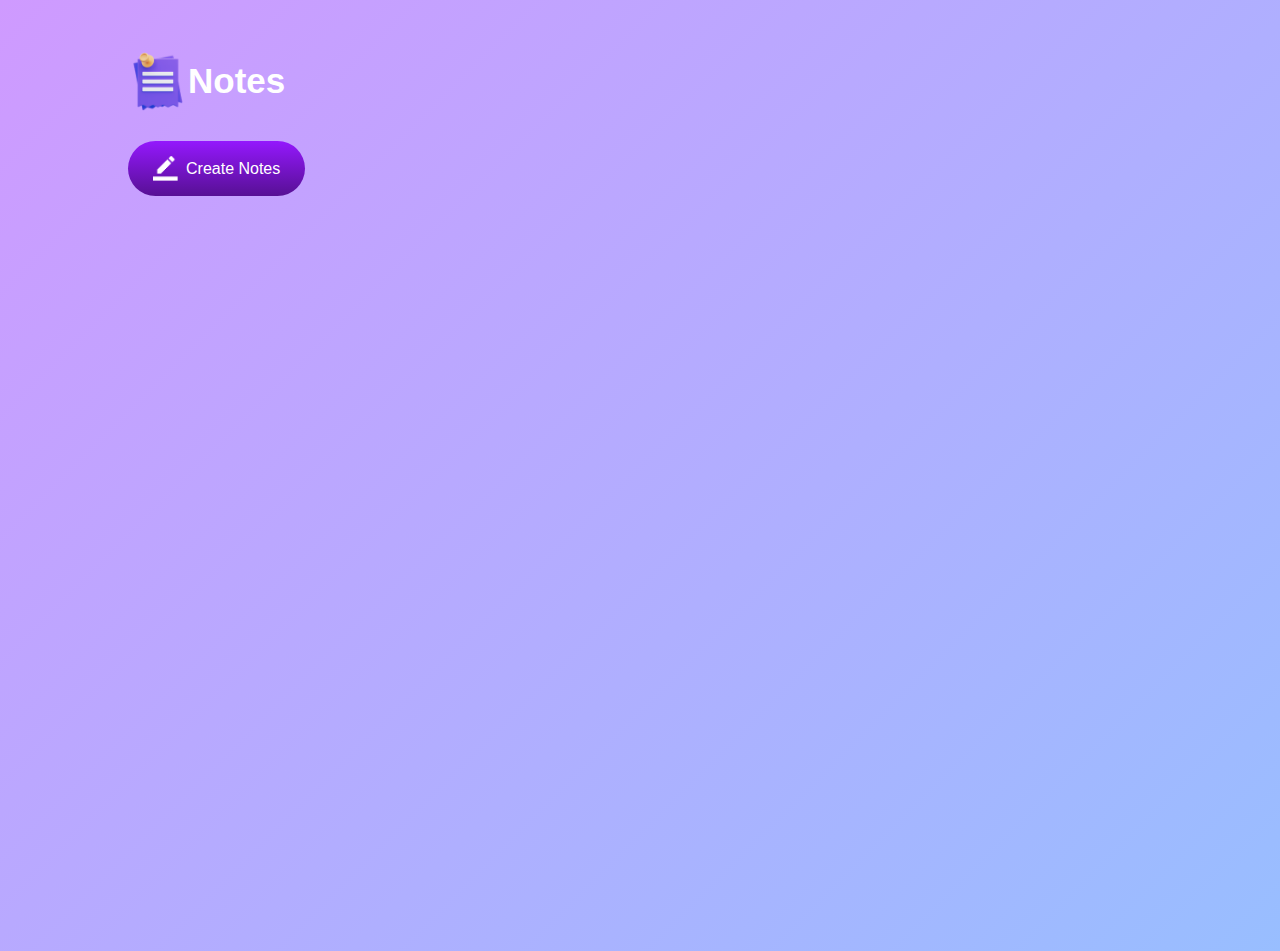
<file: notes/index.html>
<!DOCTYPE html>
<html lang="en">
<head>
    <meta charset="UTF-8">
    <meta name="viewport" content="width=device-width, initial-scale=1.0">
    <link rel="stylesheet" href="a.css">
    <title>Document</title>

 
</head>
<body>
    <div class="container">
        <h1><img src="notes.png" >Notes</h1>
        <button class="btn"><img src="edit.png" >Create Notes</button>
         <div class=" notes-container">
            <!-- <p contenteditable="true" class="input-box">
                <img src="delete.png" >
            </p> -->
         </div>
       
</div>
<script src="b.js"></script>
</body>
</html>
</file>
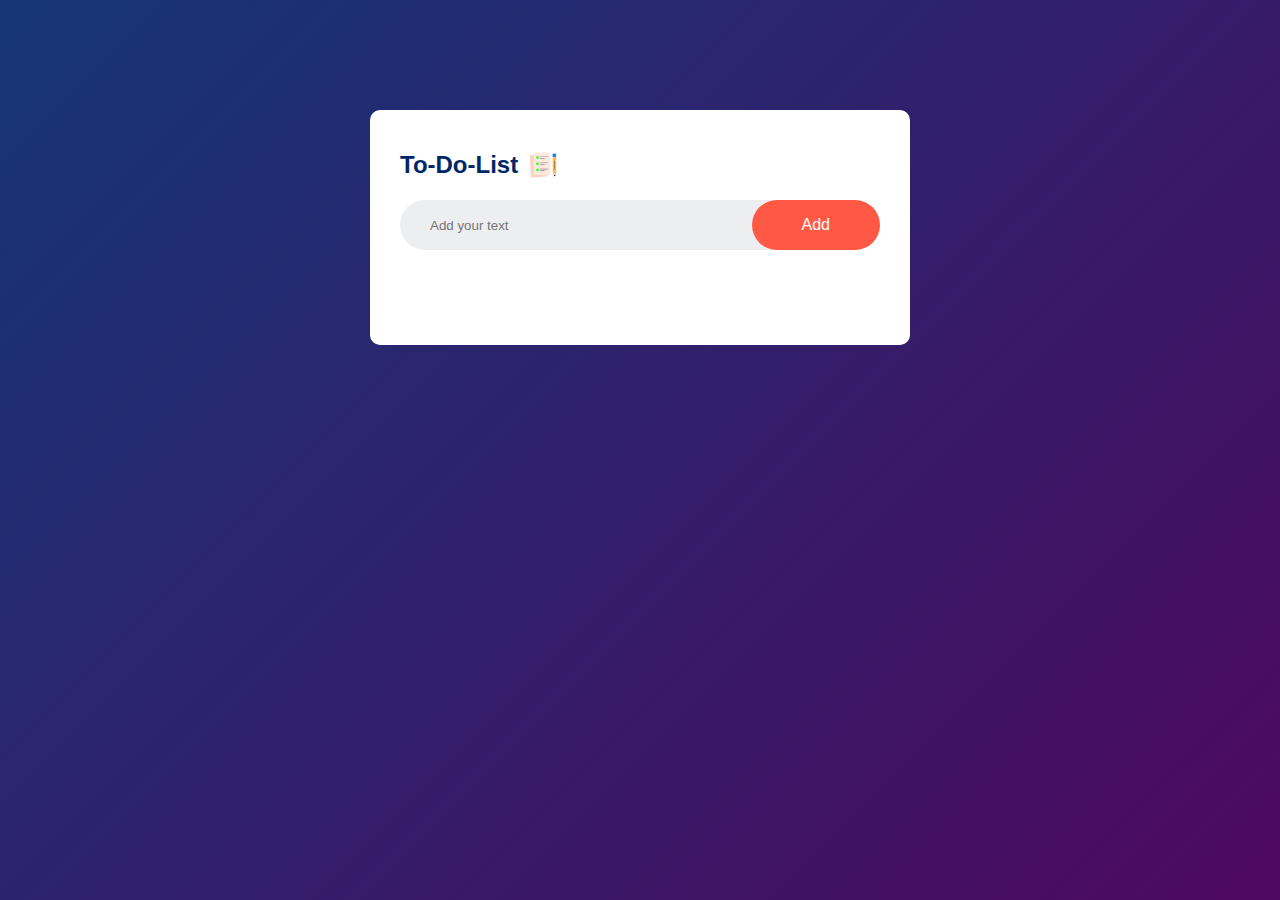
<file: img/gg/index.html>
<!DOCTYPE html>
<html lang="en">
<head>
    <meta charset="UTF-8">
    <meta name="viewport" content="width=device-width, initial-scale=1.0">
    <link rel="stylesheet" href="styl.css">
    <title>To-Do-List</title>
</head>
<body>
    <div class="container">
        <div class="todo-app">
            <h2>To-Do-List<img src="icon.png"></h2>
            <div class="row">
                <input type="text" id="input-box" placeholder="Add your text">
                <button onclick="addTask()">Add</button>
            </div>
            <ul id="list-container">
                <!-- <li class="checked">Task 1</li>
                <li>Task 2</li>
                <li>Task 3</li> -->
            </ul>
        </div>
    </div>
    <script src="script.js"></script>
</body>
</html>
</file>
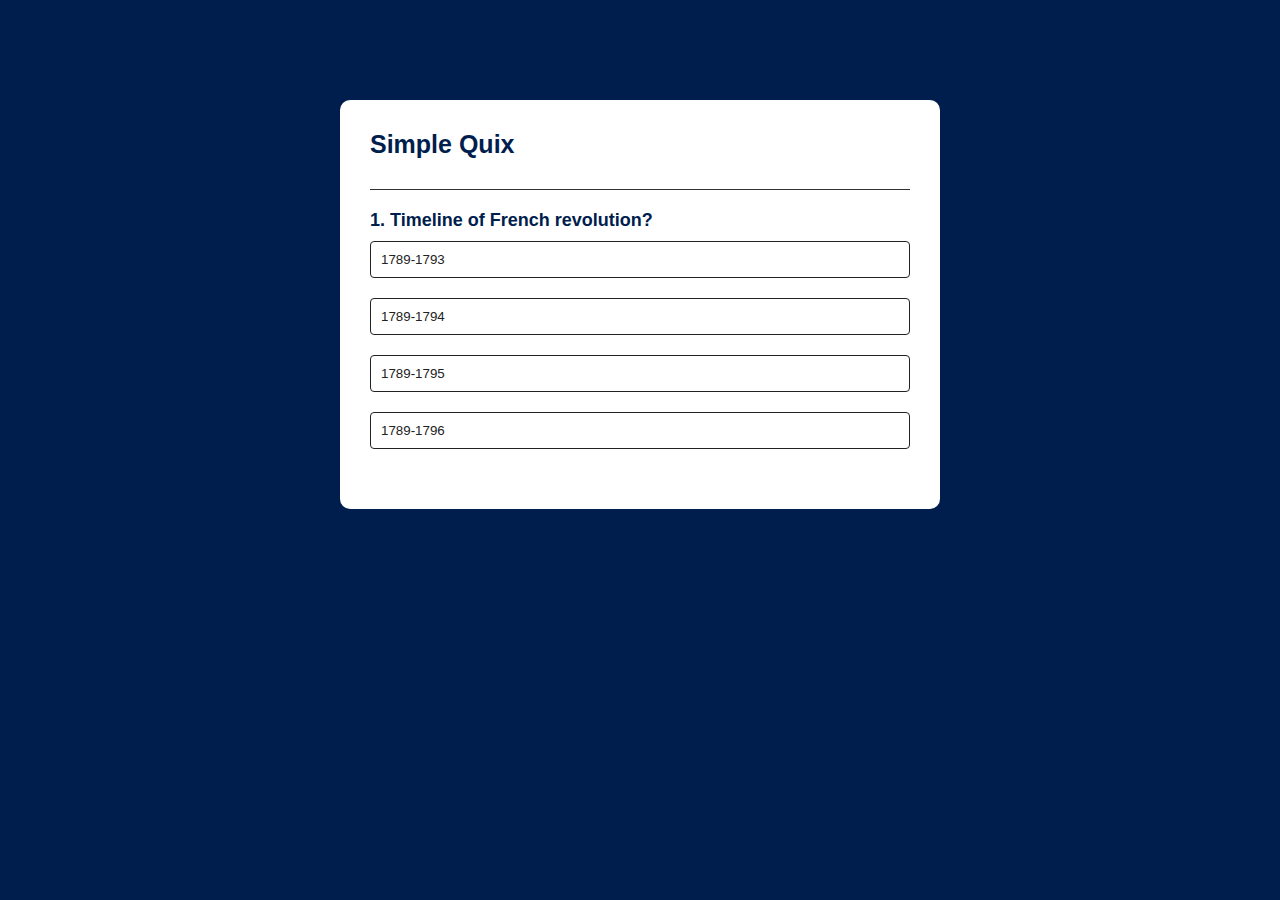
<file: folder-a/q.html>
<!DOCTYPE html>
<html lang="en">
<head>
    <meta charset="UTF-8">
    <meta name="viewport" content="width=device-width, initial-scale=1.0">
    <title>Document</title>
    <link rel="stylesheet" href="qiz.css">
</head>
<body>
    <div class="app">
        <h1>Simple Quix</h1>
        <div class="quiz">
            <h2 id ="question">Question goes here</h2>
            <div id="answer-buttons">
                <button class="btn">Answer 1</button>
                <button class="btn">Answer 2</button>
                <button class="btn">Answer 3</button>
                <button class="btn">Answer 4</button>
            </div>
            <button id="next-btn">Next</button>
                
            
        </div>
    </div>
  <script src="qz.js"></script> 
</body>
</html>
</file>
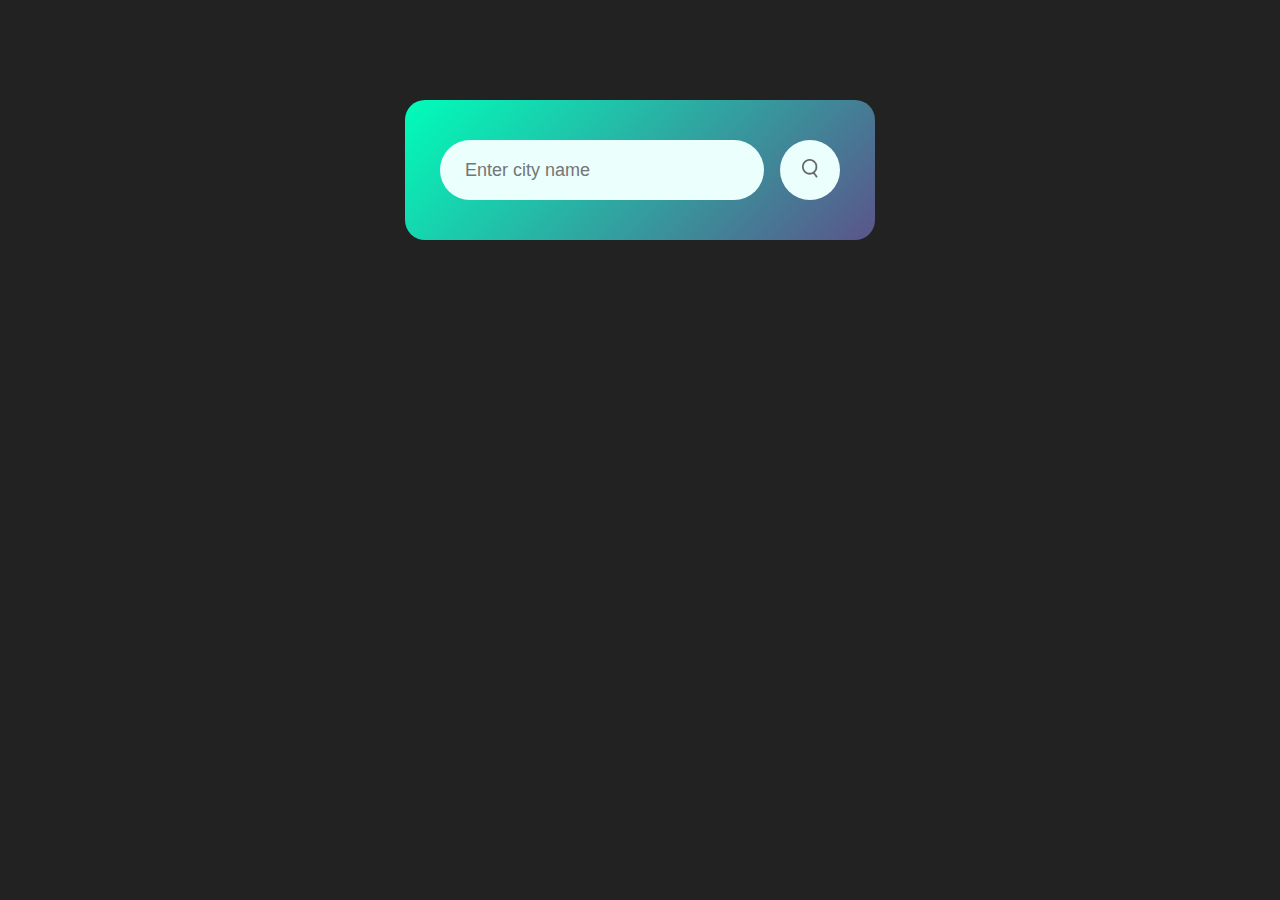
<file: weather2/a.html>
<!DOCTYPE html>
<html lang="en">
<head>
    <meta charset="UTF-8">
    <meta name="viewport" content="width=device-width, initial-scale=1.0">
    <title>Weather App</title>
    <link rel="stylesheet" href="b.css">
</head>
<body>
    <div class="card">
        <div class="search">
            <input type="text" placeholder="Enter city name" spellcheck="false">
            <button><img src="search.png" alt="search icon"></button>
        </div>
        <div class="weather">
            <img src="rain.png" class="weather-icon" alt="weather icon">
            <h1 class="temp">22°C</h1>
            <h2 class="city">Haridwar</h2>
            <div class="details">
               <div class="col">
                <img src="humidity.png" alt="humidity icon">
                <div>
                    <p class="humidity">50%</p>
                    <p>Humidity</p>
                </div>
               </div> 
               <div class="col">
                <img src="wind.png" alt="wind icon">
                <div>
                    <p class="wind">15km/hr</p>
                    <p>Wind speed</p>
                 </div>
               </div> 
            </div>
        </div>
    </div>

    <script src="b1.js"></script>
</body>
</html>
</file>
<file: notes/a.css>
*{
    margin: 0;
    padding: 0;
    font-family: 'Poppins',sans-serif;
    border-radius: border-box;
}

.container{
    width: 100%;
    min-height: 100vh;
    background: linear-gradient(135deg,#cf9aff,#95c0ff);
    color: #fff;
    padding-top: 4%;
    padding-left: 10%;

}
.container h1{
    display: flex;
    align-items: center;
    font-size: 35px;
    font-weight: 600;
}
.container h1 img{
    width: 60px;

}
.container button img{
    width: 25px;
    margin-right: 8px;

}
.container button{
    display: flex;
    align-items: center;
    background: linear-gradient(#9418fd,#571094);
    color: white;
    font-size: 16px;
    outline: 0;
    border: 0;
    border-radius: 40px;
    padding: 15px 25px;
    margin: 30px 0 20px;
    cursor: pointer;
}
.input-box{
    position: relative;
    width: 100%;
    max-width: 500px;
    min-height: 150px;
    background:#fff;
    color: #333;
    padding: 20px;
    margin: 20px 0;
    outline: none;
    border-radius:5px;
}
.input-box img{
    width: 25px;
    position:absolute;
    bottom:15px ;
    right: 15px;
    cursor: pointer;

}
</file>
<file: img/gg/styl.css>
*{
    margin: 0;
    padding: 0;
    font-family: 'Poppins',sans-serif;
    box-sizing: border-box;
}
.container{
    width: 100%;
    min-height:100vh;
    background: linear-gradient(135deg,#153677,#4e085f);
    padding: 10px;
}
.todo-app{
    width:100%;
    max-width: 540px;
    background: #ffffff;
    margin: 100px auto 20px;
    padding:40px 30px 70px;
    border-radius: 10px;

}
.todo-app h2{
    color:#002765;
    display: flex;
    align-items: center;
    margin-bottom: 20px;
}
.todo-app h2 img{
    width:30px;
    margin-left: 10px;
}
.row{
    display: flex;
    align-items: center;
    justify-content: space-between;
    background: #edeef0;
    border-radius: 30px;
    padding-left: 20px;
    margin-bottom: 25px;
}
input{
    flex: 1;
    border: none;
    outline: none;
    background: transparent;
    padding: 10px;
    font-weight:14px;

}
button{
    border:none;
    outline:none;
    padding:16px 50px;
    background: #ff5945;
    color:#fff;
    font-size: 16px;
    cursor: pointer;
    border-radius: 40px;
}

ul li{
    list-style: none;
    font-size: 17px;
    padding: 12px 8px 50px 40px;
    user-select:none;
    cursor: pointer;
    position: relative;
    
}
ul li::before{
    content: '';
    position: absolute;
    height: 28px;
    width:28px;
    border-radius: 50%;
    background-image: url(unchecked.png);
    background-size: cover;
    background-position: center;
    top:12px;
    left:8px;

}
ul li.checked{
    color:#555;
    text-decoration: line-through;
}
ul li.checked::before{
    background-image: url(checked.png);
}
ul li span{
    position: absolute;
    right: 0;
    top:5px;
    width:40px;
    height:40px;
    font-size: 22px;
    color: #555;
    line-height: 40px;
    text-align: center;
    border-radius: 50%;
}
ul li span:hover{
    background:#edeef0 ;
}
</file>
<file: folder-a/qiz.css>
*{
    margin: 0;
    padding: 0;
    font-family: 'Poppins',sans-serif;
    box-sizing: border-box;
}
body{
    background: #001e4d;
}
.app{
    background:#fff;
    width: 90%;
    max-width: 600px;
    margin: 100px auto 0;
    border-radius: 10px;
    padding: 30px;


}
.app h1{
    font-size: 25px;
    color:  #001e4d ;
    font-weight: 600;
    border-bottom:1px solid #333 ;
    padding-bottom: 30px;
}
.quiz{
    padding:20px 0;
}
.quiz h2{
    font-size: 18px;
    color:#001e4d;
    font-weight: 600;
}
.btn{
    background: #fff;
    color: #222;
    font-weight:500;
    width:100%;
    border: 1px solid #222;
    padding: 10px;
    margin: 10px 0;
    text-align: left;
    border-radius: 4px;
    cursor: pointer;
    transition: all 0.3s;
}
.btn:hover:not([disabled]){
    background: #222;
    color: #fff;
}
.btn:disabled{
    cursor: no-drop;
}
#next-btn{
    background: #001e4d;
    color: #fff;
    font-weight: 500;
    width: 150px;
    border: 0;
    padding: 10px;
    margin: 20px auto 0;
    border-radius: 4px;
    cursor: pointer;
    display: none;
}

.correct{
    background:rgb(103, 216, 103);
}
.incorrect{
    background: rgb(191, 45, 45);
}
</file>
<file: weather2/b.css>
*{
    margin: 0;
    padding: 0;
    font-family:'Poppins',sans-serif;
    box-sizing: border-box;
}
body{
   background: #222 ;
}
.card{
    width: 90%;
    max-width: 470px;
    background: linear-gradient(135deg,#00feba,#5b548a);
    color:#fff;
    margin: 100px auto 0;
    border-radius: 20px;
    padding:40px 35px;
    text-align: center;
} 
.search{
    width:100%;
    display: flex;
    align-items: center;
    justify-content: space-between;
}  
.search input{
    border:0;
    outline: 0;
    background: #ebfffc;
    color:#555;
    padding:10px 25px;
    height: 60px;
    border-radius: 30px;
    flex: 1;
    margin-right: 16px;
    font-size: 18px;

}
.search button{
    border:0;
    outline: 0;
    background: #ebfffc;
    border-radius: 50%;
    width: 60px;
    height:60px;
    cursor:pointer;
    

}
.search button img{
    width: 16px;
}
.weather-icon{
    width:170px;
    margin-top:30px ;
}
.weather h1{
    font-size:80px;
    font-weight: 500;
}
.weather h1{
    font-size:40px;
    font-weight: 400;
    margin-top: -10px;
}
.details{
    display: flex;
    align-items: center;
    justify-content: space-between;
    padding: 0 20px;
    margin-top: 50px;
}
.col{
    display: flex;
    align-items: center;
    text-align: left;
}
.col img{
    width: 40px;
    margin-right:10px ;
}
.humidiy, .wind{
    font-size: 28px;
    margin-top: -6px;
}
.weather{
    display: none;
}
</file>
